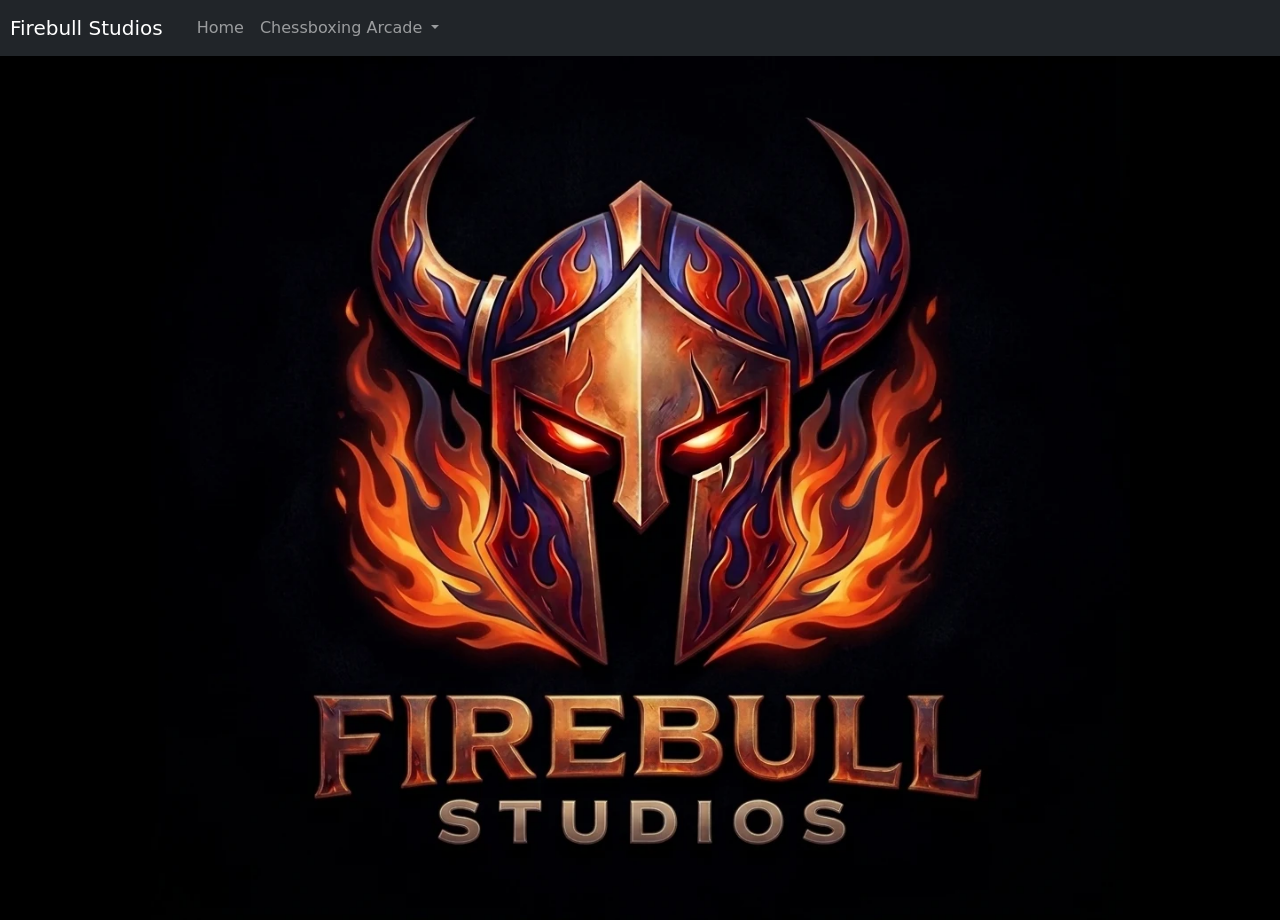
<file: index.html>
<!doctype html>
<html lang="en">
<head>
  <meta charset="utf-8">
  <meta name="viewport" content="width=device-width, initial-scale=1">
  <title>Firebull Studios</title>
  <link href="https://cdn.jsdelivr.net/npm/bootstrap@5.2.3/dist/css/bootstrap.min.css" rel="stylesheet">
  <link rel="stylesheet" href="css/home.css">
</head>
<body class="fade-in">
  <div id="navbar-container"></div>
  <section class="background">
  </section>
  <script src="js/nav.js"></script>
  <script src="https://cdn.jsdelivr.net/npm/bootstrap@5.2.3/dist/js/bootstrap.bundle.min.js"></script>
</body>
</html>
</file>
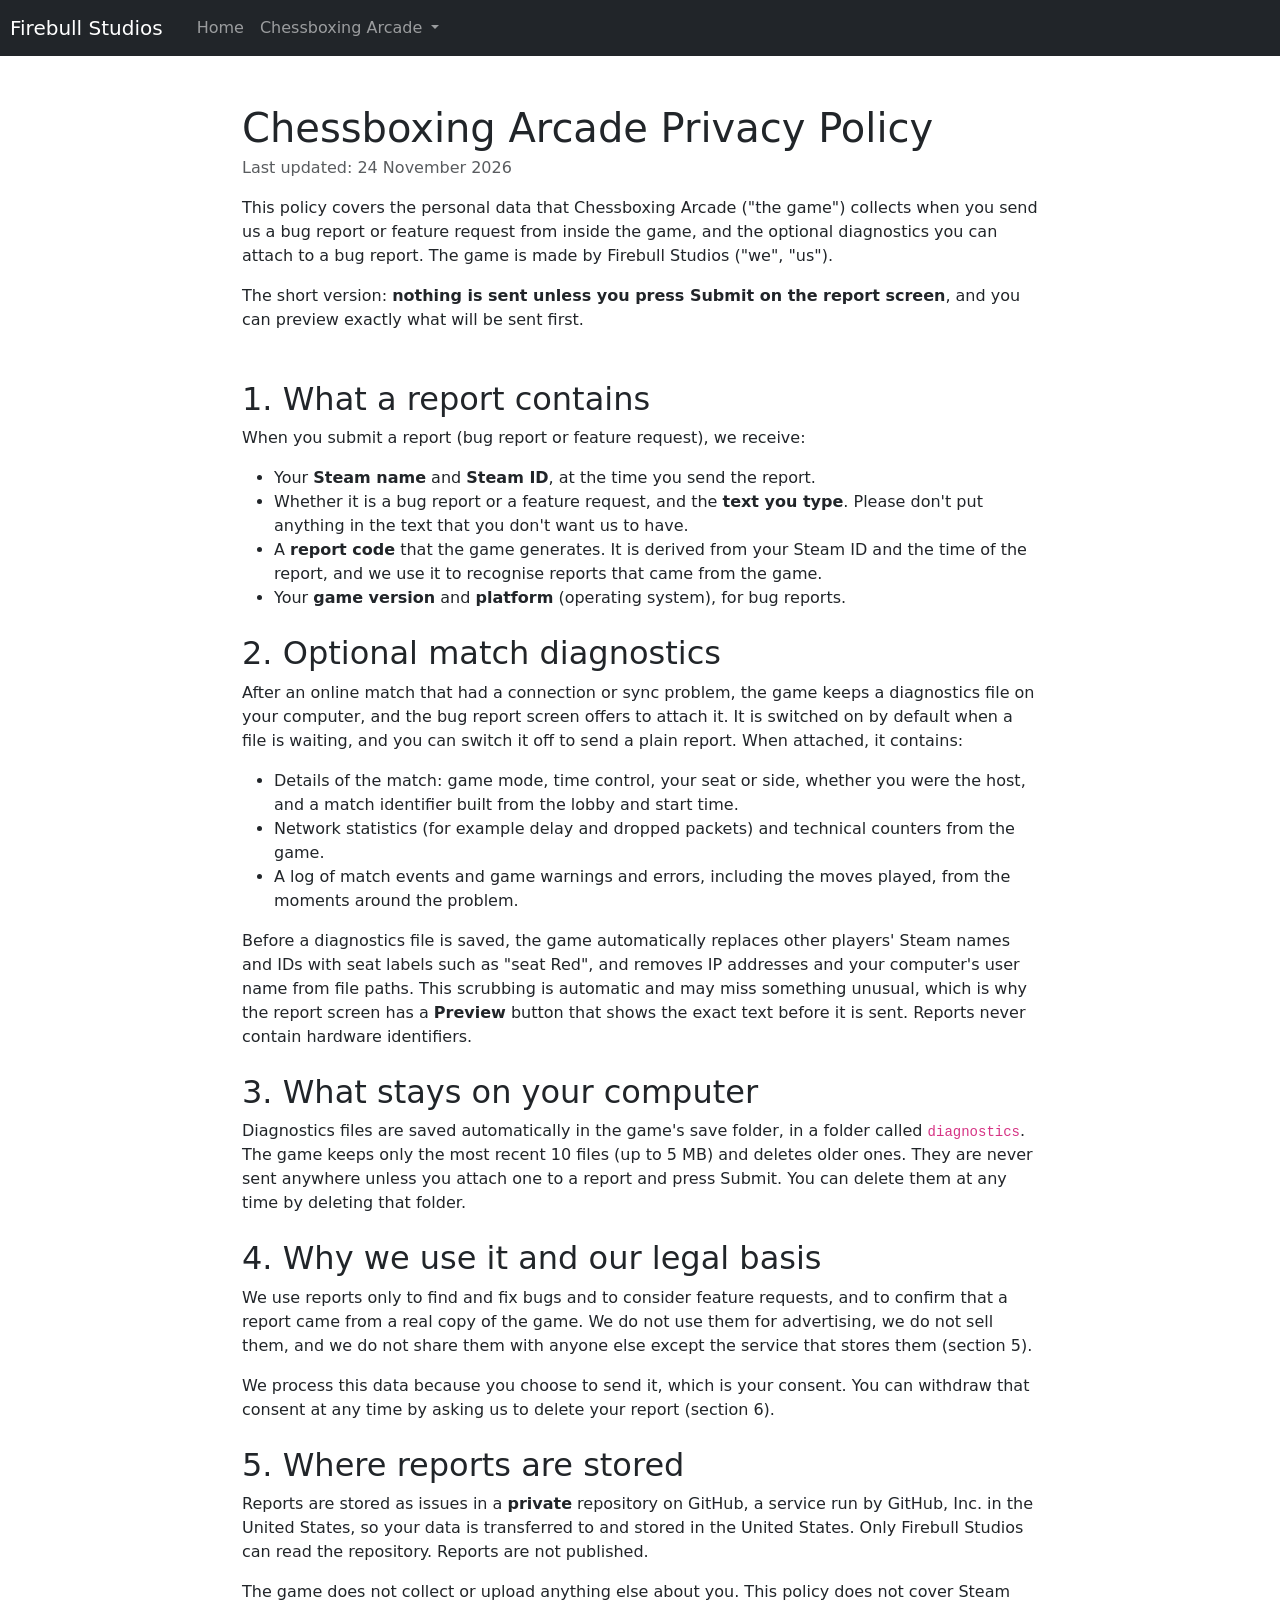
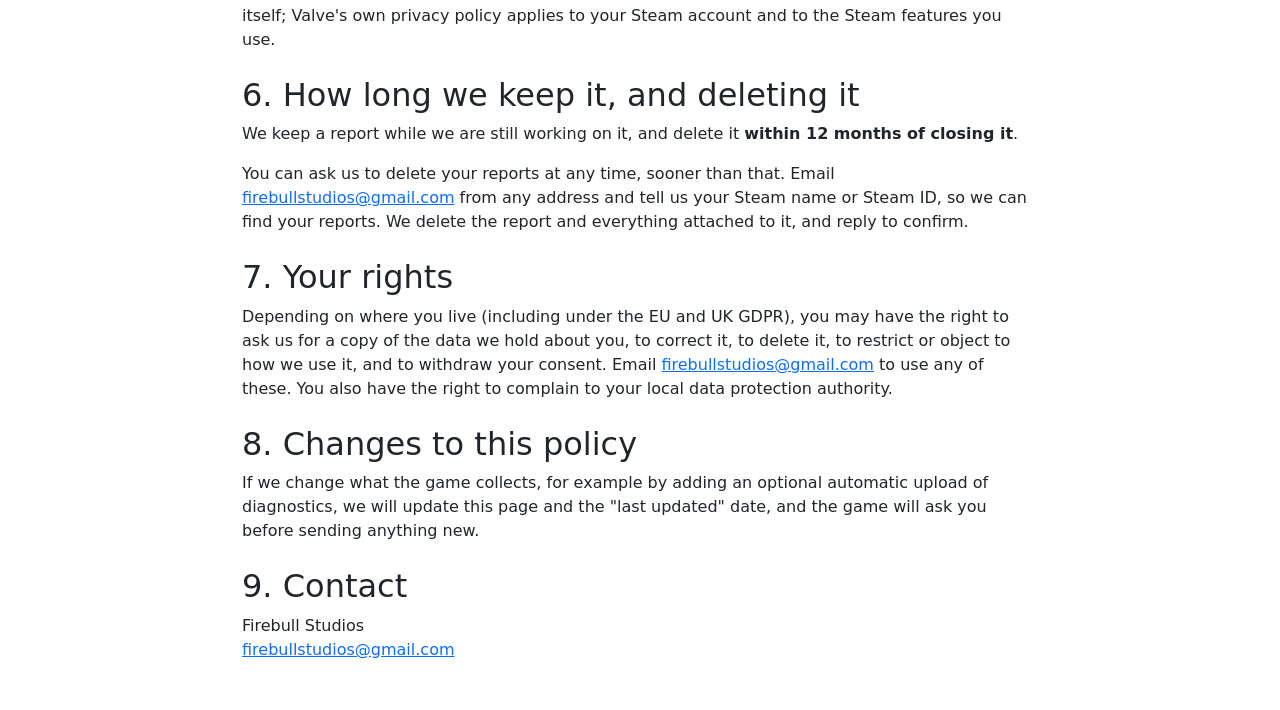
<file: chessBoxingArcadePrivacyPolicy.html>
<!doctype html>
<html lang="en">
<head>
  <meta charset="utf-8">
  <meta name="viewport" content="width=device-width, initial-scale=1">
  <title>Chessboxing Arcade Privacy Policy</title>
  <link href="https://cdn.jsdelivr.net/npm/bootstrap@5.2.3/dist/css/bootstrap.min.css" rel="stylesheet">
</head>
<body class="fade-in">
  <div id="navbar-container"></div>

  <main class="container my-5" style="max-width: 820px;">
    <h1 class="mb-1">Chessboxing Arcade Privacy Policy</h1>
    <p class="text-muted">Last updated: 24 November 2026</p>

    <p>
      This policy covers the personal data that Chessboxing Arcade ("the game") collects when you send us a bug report
      or feature request from inside the game, and the optional diagnostics you can attach to a bug report.
      The game is made by Firebull Studios ("we", "us").
    </p>
    <p>
      The short version: <strong>nothing is sent unless you press Submit on the report screen</strong>, and you can
      preview exactly what will be sent first.
    </p>

    <h2 class="mt-5">1. What a report contains</h2>
    <p>When you submit a report (bug report or feature request), we receive:</p>
    <ul>
      <li>Your <strong>Steam name</strong> and <strong>Steam ID</strong>, at the time you send the report.</li>
      <li>Whether it is a bug report or a feature request, and the <strong>text you type</strong>. Please don't put
        anything in the text that you don't want us to have.</li>
      <li>A <strong>report code</strong> that the game generates. It is derived from your Steam ID and the time of the
        report, and we use it to recognise reports that came from the game.</li>
      <li>Your <strong>game version</strong> and <strong>platform</strong> (operating system), for bug reports.</li>
    </ul>

    <h2 class="mt-4">2. Optional match diagnostics</h2>
    <p>
      After an online match that had a connection or sync problem, the game keeps a diagnostics file on your computer,
      and the bug report screen offers to attach it. It is switched on by default when a file is waiting, and you can
      switch it off to send a plain report. When attached, it contains:
    </p>
    <ul>
      <li>Details of the match: game mode, time control, your seat or side, whether you were the host, and a match
        identifier built from the lobby and start time.</li>
      <li>Network statistics (for example delay and dropped packets) and technical counters from the game.</li>
      <li>A log of match events and game warnings and errors, including the moves played, from the moments around the
        problem.</li>
    </ul>
    <p>
      Before a diagnostics file is saved, the game automatically replaces other players' Steam names and IDs with
      seat labels such as "seat Red", and removes IP addresses and your computer's user name from file paths. This
      scrubbing is automatic and may miss something unusual, which is why the report screen has a
      <strong>Preview</strong> button that shows the exact text before it is sent. Reports never contain hardware
      identifiers.
    </p>

    <h2 class="mt-4">3. What stays on your computer</h2>
    <p>
      Diagnostics files are saved automatically in the game's save folder, in a folder called <code>diagnostics</code>.
      The game keeps only the most recent 10 files (up to 5 MB) and deletes older ones. They are never sent anywhere
      unless you attach one to a report and press Submit. You can delete them at any time by deleting that folder.
    </p>

    <h2 class="mt-4">4. Why we use it and our legal basis</h2>
    <p>
      We use reports only to find and fix bugs and to consider feature requests, and to confirm that a report came from
      a real copy of the game. We do not use them for advertising, we do not sell them, and we do not share them with
      anyone else except the service that stores them (section 5).
    </p>
    <p>
      We process this data because you choose to send it, which is your consent. You can withdraw that consent at any
      time by asking us to delete your report (section 6).
    </p>

    <h2 class="mt-4">5. Where reports are stored</h2>
    <p>
      Reports are stored as issues in a <strong>private</strong> repository on GitHub, a service run by GitHub, Inc.
      in the United States, so your data is transferred to and stored in the United States. Only Firebull Studios can
      read the repository. Reports are not published.
    </p>
    <p>
      The game does not collect or upload anything else about you. This policy does not cover Steam itself; Valve's
      own privacy policy applies to your Steam account and to the Steam features you use.
    </p>

    <h2 class="mt-4">6. How long we keep it, and deleting it</h2>
    <p>
      We keep a report while we are still working on it, and delete it <strong>within 12 months of closing it</strong>.
    </p>
    <p>
      You can ask us to delete your reports at any time, sooner than that. Email
      <a href="mailto:firebullstudios@gmail.com">firebullstudios@gmail.com</a> from any address and tell us your Steam
      name or Steam ID, so we can find your reports. We delete the report and everything attached to it, and reply
      to confirm.
    </p>

    <h2 class="mt-4">7. Your rights</h2>
    <p>
      Depending on where you live (including under the EU and UK GDPR), you may have the right to ask us for a copy
      of the data we hold about you, to correct it, to delete it, to restrict or object to how we use it, and to
      withdraw your consent. Email <a href="mailto:firebullstudios@gmail.com">firebullstudios@gmail.com</a> to use any
      of these. You also have the right to complain to your local data protection authority.
    </p>

    <h2 class="mt-4">8. Changes to this policy</h2>
    <p>
      If we change what the game collects, for example by adding an optional automatic upload of diagnostics, we will
      update this page and the "last updated" date, and the game will ask you before sending anything new.
    </p>

    <h2 class="mt-4">9. Contact</h2>
    <p>
      Firebull Studios<br>
      <a href="mailto:firebullstudios@gmail.com">firebullstudios@gmail.com</a>
    </p>
  </main>

  <script src="js/nav.js"></script>
  <script src="https://cdn.jsdelivr.net/npm/bootstrap@5.2.3/dist/js/bootstrap.bundle.min.js"></script>
</body>
</html>
</file>
<file: css/home.css>
.background {
    background-image: url("../imgs/Logo.webp");
    background-size: cover;
    background-size: contain;
    background-position: center;
    background-repeat: no-repeat;
    background-color: #000000;
    min-height: 96vh;
}

.fade-in {
  opacity: 0;
  animation: fadeIn 1s ease-in forwards;
}

@keyframes fadeIn {
  from {
    opacity: 0;
  }
  to {
    opacity: 1;
  }
}
</file>
